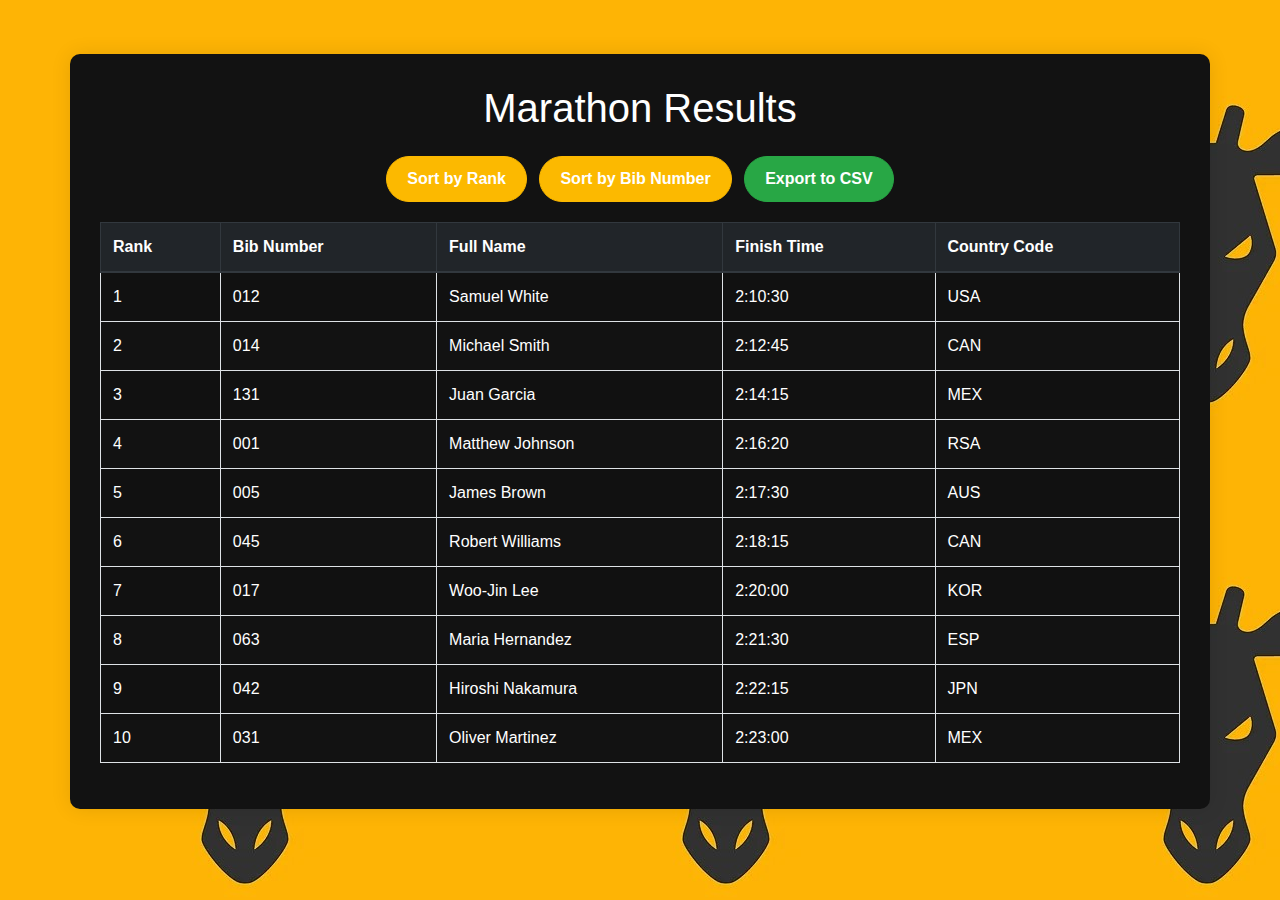
<file: codebase/index.html>
<!DOCTYPE html>
<html lang="en">
<head>
    <meta charset="UTF-8">
    <meta name="viewport" content="width=device-width, initial-scale=1.0">
    <title>Marathon Results Media Information System</title>
    <link rel="stylesheet" href="https://maxcdn.bootstrapcdn.com/bootstrap/4.0.0/css/bootstrap.min.css">
    <link rel="stylesheet" href="styles.css">
</head>
<body>
    <div class="container-fluid py-4">
        <div class="container">
            <h1 class="text-center mb-4">Marathon Results</h1>
            <div class="text-center mb-3">
                <button id="sort-by-rank" class="btn btn-primary mr-2">Sort by Rank</button>
                <button id="sort-by-bib" class="btn btn-primary mr-2">Sort by Bib Number</button>
                <button id="export-csv" class="btn btn-success">Export to CSV</button>
            </div>
            <table class="table table-striped table-bordered">
                <thead class="thead-dark">
                    <tr>
                        <th>Rank</th>
                        <th>Bib Number</th>
                        <th>Full Name</th>
                        <th>Finish Time</th>
                        <th>Country Code</th>
                    </tr>
                </thead>
                <tbody id="results-body">
                    <!-- Results will be populated here -->
                </tbody>
            </table>
        </div>
    </div>
    <script type="module" src="main.js"></script>
</body>
</html>
</file>
<file: codebase/styles.css>
body {
    background-image: url('../Documents/girraphic-logo.jpg');
    background-repeat: repeat;
    font-family: 'Lato', sans-serif;
    color: #ffffff; /* Light text color */
}

.container {
    background-color: #121212; /* Darker container background color */
    border-radius: 10px;
    box-shadow: 0px 0px 20px rgba(0, 0, 0, 0.1);
    padding: 30px;
    margin-top: 30px;
    animation: fadeInUp 0.6s ease;
}

.table {
    margin-top: 20px;
}

.btn {
    font-size: 16px;
    font-weight: bold;
    border-radius: 30px;
    padding: 10px 20px;
    transition: all 0.3s ease;
}

.btn-primary {
    background-color: #fcb900;
    border-color: #fcb900;
    color: #ffffff; /* Text color for primary button */
}

.btn-primary:hover {
    background-color: #ff6900;
    border-color: #ff6900;
}

@keyframes fadeInUp {
    from {
        opacity: 0;
        transform: translateY(20px);
    }
    to {
        opacity: 1;
        transform: translateY(0);
    }
}
</file>
